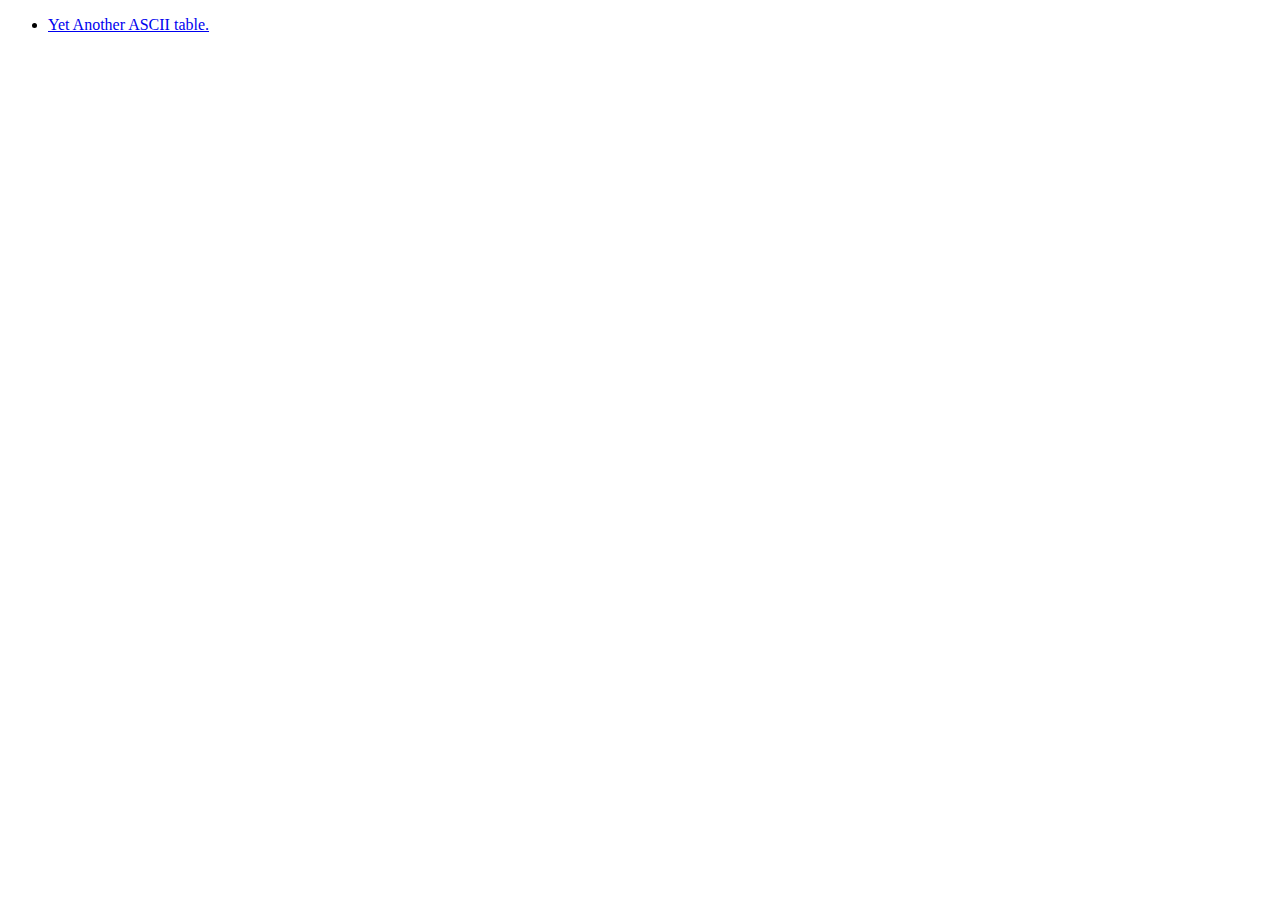
<file: index.html>
<!DOCTYPE html>
<html lang="en">
  <head>
    <meta charset="UTF-8" />
    <meta name="viewport" content="width=device-width, initial-scale=1.0" />
    <title>@larsw</title>
  </head>
  <body>
    <ul>
      <li><a href="yaat/index.html">Yet Another ASCII table.</a></li>
    </ul>
  </body>
</html>
</file>
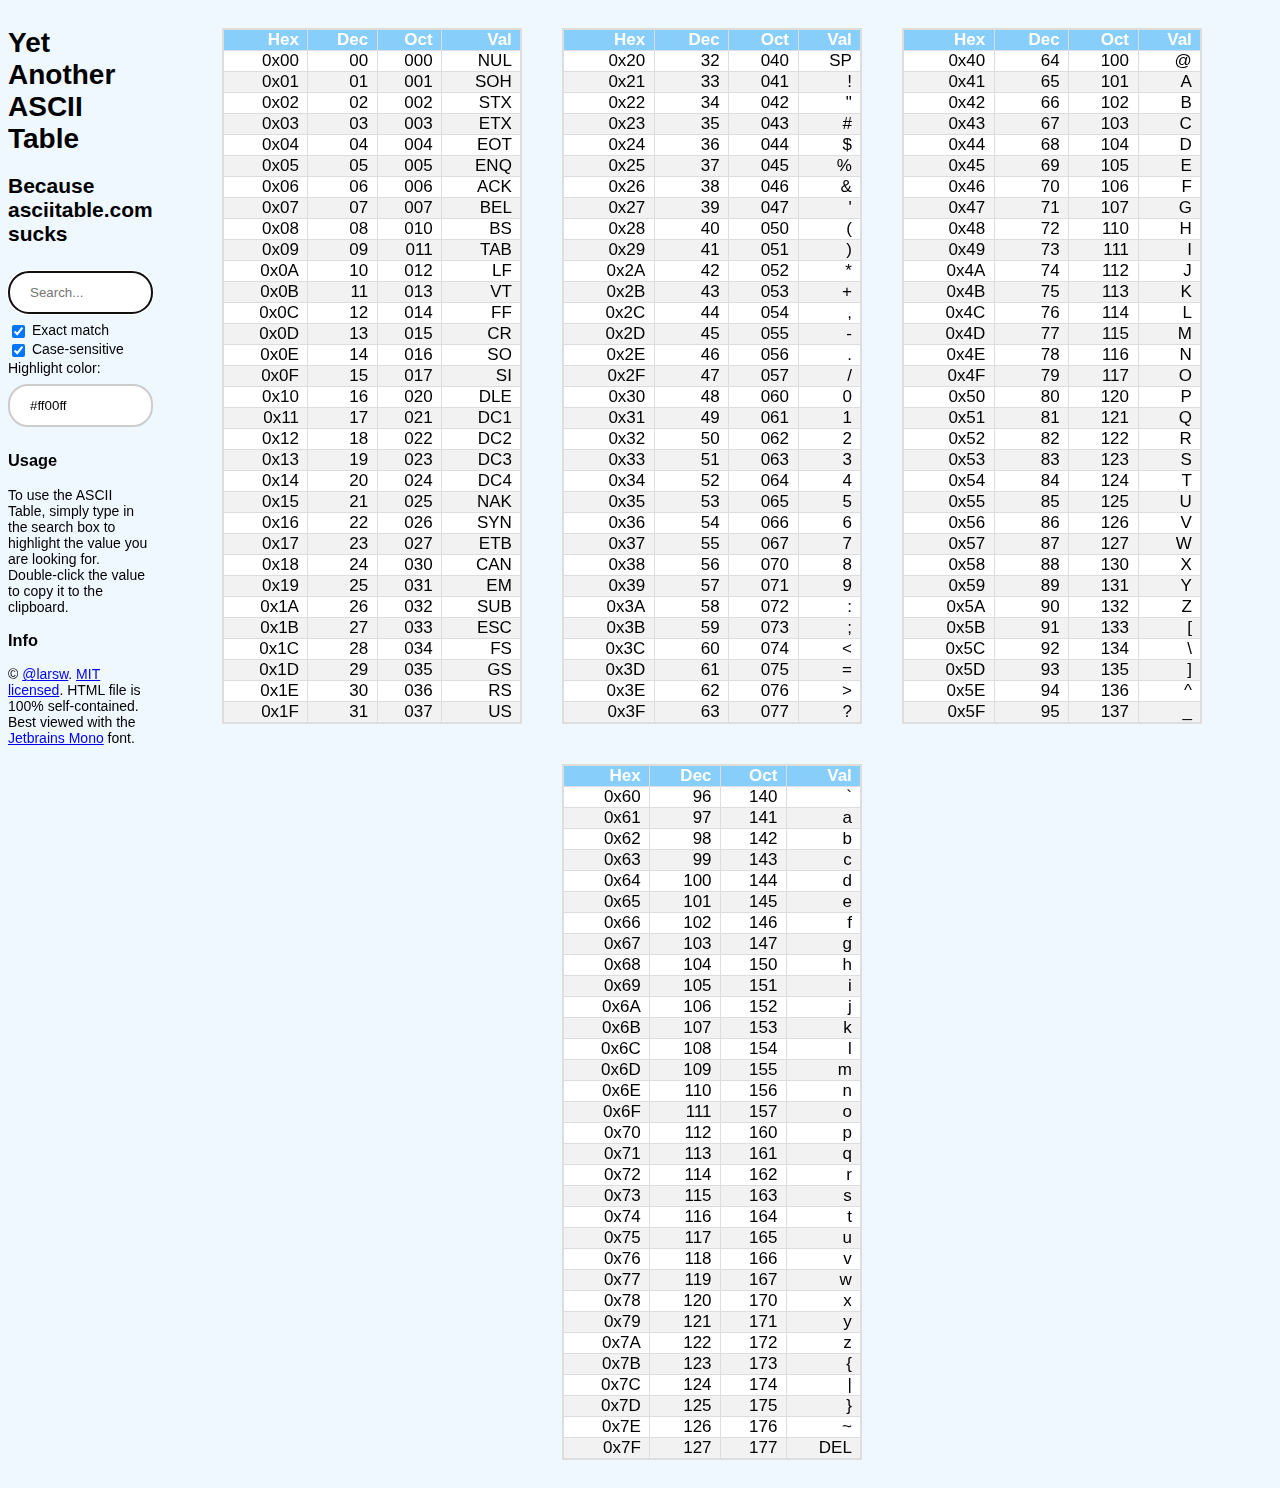
<file: yaat/index.html>
<!DOCTYPE html>
<html lang="en">
  <head>
    <meta charset="UTF-8" />
    <meta name="viewport" content="width=device-width, initial-scale=1.0" />
    <meta name="author" content="@larsw" />
    <meta name="description" content="Yet Another ASCII Table" />
    <meta name="license" content="MIT" />
    <meta name="license-details" content="https://larsw.xyz/yaat/LICENSE" />

    <title>Yet Another ASCII Table</title>

    <style>
      body {
        font-family: "Jetbrains Mono", Arial, Helvetica, sans-serif;
        font-size: 14px;
        background-color: #f0f8ff;
        color: black;
        clear: none;
        min-height: 100vh;
        overflow: auto;
      }
      .layout-container {
        display: grid;
        grid-template-columns: 0.25fr 4fr;
      }
      input[type="text"] {
        font-family: "Jetbrains Mono", Arial, Helvetica, monospace, sans-serif;
        width: 100%;
        padding: 12px 20px;
        margin: 8px 0;
        box-sizing: border-box;
        border: 2px solid #ccc;
        border-radius: 20px;
      }

      .status-box {
        background-color: #ccffcc;
        color: #333;
        padding: 10px;
        border-radius: 5px;
        display: none;
      }

      /* Animation: fade in, stay, fade out */
      @keyframes showAndHide {
        0%,
        100% {
          opacity: 0;
        }
        10%,
        90% {
          opacity: 1;
        }
      }

      /* Class to control the visibility and animation */
      .show-status {
        display: block; /* Make visible */
        animation: showAndHide 3s ease forwards; /* Complete animation in 3 seconds */
      }

      [type="checkbox"] {
        vertical-align: middle;
      }
    </style>
  </head>
  <body onload="onLoad()">
    <div class="layout-container">
      <div>
        <h1>Yet Another ASCII Table</h1>
        <h2>Because asciitable.com sucks</h2>
        <input
          type="text"
          id="search"
          placeholder="Search..."
          oninput="onSearch(this)"
        />
        <label for="exactMatch">
          <input type="checkbox" id="exactMatch" oninput="updateValues()" />
          Exact match
        </label>
        <br />
        <label for="caseSensitive">
          <input type="checkbox" id="caseSensitive" oninput="updateValues()" />
          Case-sensitive
        </label>
        <br />
        <label for="hexColor">
          Highlight color:
          <input
            type="text"
            id="hexColor"
            placeholder="#ff00ff"
            oninput="updateValues()"
          />
        </label>

        <div>
          <h3>Usage</h3>
          <p>
            To use the ASCII Table, simply type in the search box to highlight
            the value you are looking for. Double-click the value to copy it to
            the clipboard.
          </p>
          <h3>Info</h3>
          <p>
            &copy;
            <a href="https://github.com/larsw/" rel="noopener" target="_blank"
              >@larsw</a
            >.
            <a
              href="https://larsw.xyz/yaat/LICENSE"
              rel="noopener"
              target="_blank"
              >MIT licensed</a
            >. HTML file is 100% self-contained. Best viewed with the
            <a
              href="https://www.jetbrains.com/lp/mono/"
              rel="noopener"
              target="_blank"
              >Jetbrains Mono</a
            >
            font.
          </p>
        </div>
        <div id="statusBox" class="status-box">status</div>
      </div>
      <div>
        <ascii-table
          onvalueselected="onValueSelected"
          highlight-background="#ff00ff"
        />
      </div>
    </div>
    <script type="application/javascript">
      function onLoad() {
        // check if the checkbox states are saved in local storage and restore
        const exactMatch = document.getElementById("exactMatch");
        const caseSensitive = document.getElementById("caseSensitive");
        const hexColor = document.getElementById("hexColor");

        const exactMatchChecked = localStorage.getItem("exactMatch");
        if (exactMatchChecked !== null) {
          if (exactMatchChecked === "true") {
            exactMatch.checked = true;
          } else {
            exactMatch.checked = false;
          }
        } else {
          exactMatch.checked = true;
        }

        const caseSensitiveChecked = localStorage.getItem("caseSensitive");
        if (caseSensitiveChecked !== null) {
          if (caseSensitiveChecked === "true") {
            caseSensitive.checked = true;
          } else {
            caseSensitive.checked = false;
          }
        } else {
          caseSensitive.checked = true;
        }

        const hexColorValue = localStorage.getItem("hexColor");
        if (hexColorValue !== null) {
          hexColor.value = hexColorValue;
        } else {
          hexColor.value = "#ff00ff";
        }

        const asciiTable = document.querySelector("ascii-table");
        asciiTable.setAttribute("highlight-background", hexColor.value);

        const search = document.getElementById("search");
        search.focus();
      }

      function onSearch(e) {
        const asciiTable = document.querySelector("ascii-table");
        const exactMatch = document.getElementById("exactMatch").checked;
        const caseSensitive = document.getElementById("caseSensitive").checked;
        asciiTable.highlight(e.value, exactMatch, caseSensitive);
      }

      function updateValues() {
        // save the checkbox states in local storage
        const exactMatch = document.getElementById("exactMatch").checked;
        const caseSensitive = document.getElementById("caseSensitive").checked;

        localStorage.setItem("exactMatch", exactMatch);
        localStorage.setItem("caseSensitive", caseSensitive);

        const hexColor = document.getElementById("hexColor").value;
        localStorage.setItem("hexColor", hexColor);

        // update ascii-table
        const asciiTable = document.querySelector("ascii-table");
        if (asciiTable.getAttribute("highlight-background") !== hexColor) {
          asciiTable.setAttribute("highlight-background", hexColor);
        }
        const search = document.getElementById("search");
        onSearch(search);
      }

      function onValueSelected(e) {
        const statusBox = document.getElementById("statusBox");
        statusBox.textContent = `${e.detail.value} copied to the clipboard`;
        statusBox.style.display = "block";
        statusBox.classList.add("show-status");

        let value = e.detail.value;
        navigator.clipboard.writeText(value);

        // Remove the class at the end of the animation to reset the state
        statusBox.addEventListener(
          "animationend",
          () => {
            statusBox.classList.remove("show-status");
            statusBox.style.display = "none"; // Ensure it's hidden after animation
          },
          { once: true }
        );
      }

      class TableCellSelected extends CustomEvent {
        constructor(value) {
          super("valueselected", {
            detail: {
              value: value,
            },
          });
        }
      }

      class AsciiTable extends HTMLElement {
        static observedAttributes = ["highlight-background"];

        static specialCharacters = {
          0: ["NUL", "null"],
          1: ["SOH", "start of heading"],
          2: ["STX", "Start of text"],
          3: ["ETX", "End of text"],
          4: ["EOT", "End of transmission"],
          5: ["ENQ", "enquiry"],
          6: ["ACK", "acknowledge"],
          7: ["BEL", "bell"],
          8: ["BS", "backspace"],
          9: ["TAB", "horizontal tabulator"],
          10: ["LF", "line feed"],
          11: ["VT", "vertical tabulator"],
          12: ["FF", "form feed"],
          13: ["CR", "carriage return"],
          14: ["SO", "shift out"],
          15: ["SI", "shift in"],
          16: ["DLE", "data link escape"],
          17: ["DC1", "device control 1"],
          18: ["DC2", "device control 2"],
          19: ["DC3", "device control 3"],
          20: ["DC4", "device control 4"],
          21: ["NAK", "negative acknowledgement"],
          22: ["SYN", "synchronous idle"],
          23: ["ETB", "end of transmission block"],
          24: ["CAN", "cancel"],
          25: ["EM", "end of medium"],
          26: ["SUB", "substitute"],
          27: ["ESC", "escape"],
          28: ["FS", "file separator"],
          29: ["GS", "group separator"],
          30: ["RS", "record separator"],
          31: ["US", "unit separator"],
          32: ["SP", "space"],
          127: ["DEL", "delete"],
        };

        dispatchEvent(event) {
          super.dispatchEvent(event);
          const eventFire = this["on" + event.type];
          if (eventFire) {
            eventFire(event);
          } else {
            const func = new Function(
              "e",
              `with(document) {
                  with(this) {
                    let attr = ${this.getAttribute("on" + event.type)};
                    if(typeof attr === 'function') { attr(e) };
                  }
                }`
            );
            func.call(this, event);
          }
        }

        constructor() {
          super();
          this.attachShadow({ mode: "open" });

          const highlightBackground =
            this.attributes["highlight-background"] ?? "#ff00ff";

          // setup style
          const style = document.createElement("style");
          style.innerHTML = `
                :host {
                  display: flex;
                  flex-wrap: wrap;
                  justify-content: center;
                  align-items: center;
                  margin: auto;
                  padding: 0;
                  background-color: #f0f8ff;
                  color: black;            
                }
                table {
                  font-family: "Jetbrains Mono", Arial, Helvetica, sans-serif;
                  font-size: 17px;
                  color: black;
                  width: 100%;
                  border-collapse: collapse;
                  margin: 20px;
                  border: 2px solid #ddd;
                  background-color: #ffffff;
                  width: 300px;
                }
                th,
                td {
                  border: 1px solid #ddd;
                  margin: 0;
                  padding: 0.0em 0.5em 0.0em 0.0em;
              
                  text-align: right;
                }
                th {
                  background-color: #87cefa;
                  color: #fff;
                }
                tr:nth-child(even) {
                  background-color: #f2f2f2;
                }
                td:hover {
                  text-shadow: 0 0 5px #fff, 
                               0 0 10px #fff, 
                               0 0 20px #ff00ff, 
                               0 0 30px #ff00ff, 
                               0 0 40px #ff00ff, 
                               0 0 50px #ff00ff, 
                               0 0 60px #ff00ff;
                }
                .selected {
                  border: 1px solid black;
                  background-color: ${highlightBackground};
                }
              `;
          this.shadowRoot.appendChild(style);
        }

        attributeChangedCallback(name, oldValue, newValue) {
          if (name === "highlight-background") {
            // update the style element .selected class
            const style = this.shadowRoot.styleSheets[0];
            const rule = style.cssRules[style.cssRules.length - 1];
            rule.style.backgroundColor = newValue;
          }
        }

        highlight(value, exactMatch, caseSensitive) {
          if (!value || value === "") {
            const tables = this.shadowRoot.querySelectorAll("table");
            tables.forEach((table) => {
              const cells = table.querySelectorAll("td");
              cells.forEach((cell) => {
                cell.classList.remove("selected");
              });
            });
            return;
          }

          const tables = this.shadowRoot.querySelectorAll("table");
          tables.forEach((table) => {
            const rows = table.querySelectorAll("tr");
            rows.forEach((row) => {
              const cells = row.querySelectorAll("td");
              cells.forEach((cell) => {
                if (caseSensitive) {
                  if (exactMatch) {
                    if (cell.textContent === value) {
                      cell.classList.add("selected");
                    } else {
                      cell.classList.remove("selected");
                    }
                  } else {
                    if (cell.textContent.includes(value)) {
                      cell.classList.add("selected");
                    } else {
                      cell.classList.remove("selected");
                    }
                  }
                } else {
                  if (exactMatch) {
                    if (
                      cell.textContent.toLowerCase() === value.toLowerCase()
                    ) {
                      cell.classList.add("selected");
                    } else {
                      cell.classList.remove("selected");
                    }
                  } else {
                    if (
                      cell.textContent
                        .toLowerCase()
                        .includes(value.toLowerCase())
                    ) {
                      cell.classList.add("selected");
                    } else {
                      cell.classList.remove("selected");
                    }
                  }
                }
              });
            });
          });
        }

        generateRow(dec) {
          let hex = `0x${dec.toString(16).padStart(2, "0").toUpperCase()}`;
          const oct = dec.toString(8).padStart(3, "0");
          let data = "";
          let title = "";
          if (AsciiTable.specialCharacters[dec]) {
            data = AsciiTable.specialCharacters[dec][0];
            title = AsciiTable.specialCharacters[dec][1];
          } else {
            data = String.fromCharCode(dec);
          }
          dec = dec.toString().padStart(2, "0");
          const row = document.createElement("tr");
          row.innerHTML = `<td>${hex}</td>
                <td>${dec}</td>
                <td>${oct}</td>
                <td title="${title}">${data}</td>`;
          return row;
        }

        generateRows(n) {
          const rows = [];
          const base = 32 * n;
          for (let i = base; i < base + 32; i++) {
            rows.push(this.generateRow(i));
          }
          return rows;
        }

        generateTable(n) {
          const table = document.createElement("table");
          table.id = `table-${n}`;
          table.innerHTML = `
                <thead>
                  <tr>
                    <th>Hex</th>
                    <th>Dec</th>
                    <th>Oct</th>
                    <th>Val</th>
                  </tr>
                </thead>
                <tbody></tbody>`;
          table.querySelector("tbody").replaceChildren(...this.generateRows(n));

          const selected = Array.from(table.querySelectorAll("td"));
          selected.map((x) =>
            x.addEventListener("dblclick", () => {
              const event = new TableCellSelected(x.textContent);
              this.dispatchEvent(event);
            })
          );

          return table;
        }

        connectedCallback() {
          const shadowRoot = this.shadowRoot;
          for (let i = 0; i < 128 / 32; i++) {
            const table = this.generateTable(i);
            shadowRoot.appendChild(table);
          }
        }

        disconnectedCallback() {
          this.shadowRoot.innerHTML = "";
        }
      }
      customElements.define("ascii-table", AsciiTable);
    </script>
    <!-- Matomo -->
    <script>
    var _paq = window._paq = window._paq || [];
    /* tracker methods like "setCustomDimension" should be called before "trackPageView" */
    _paq.push(['trackPageView']);
    _paq.push(['enableLinkTracking']);
    (function() {
      var u="https://larswxyz.matomo.cloud/";
      _paq.push(['setTrackerUrl', u+'matomo.php']);
      _paq.push(['setSiteId', '1']);
      var d=document, g=d.createElement('script'), s=d.getElementsByTagName('script')[0];
      g.async=true; g.src='https://cdn.matomo.cloud/larswxyz.matomo.cloud/matomo.js'; s.parentNode.insertBefore(g,s);
    })();
    </script>
    <!-- End Matomo Code -->
  </body>
</html>
</file>
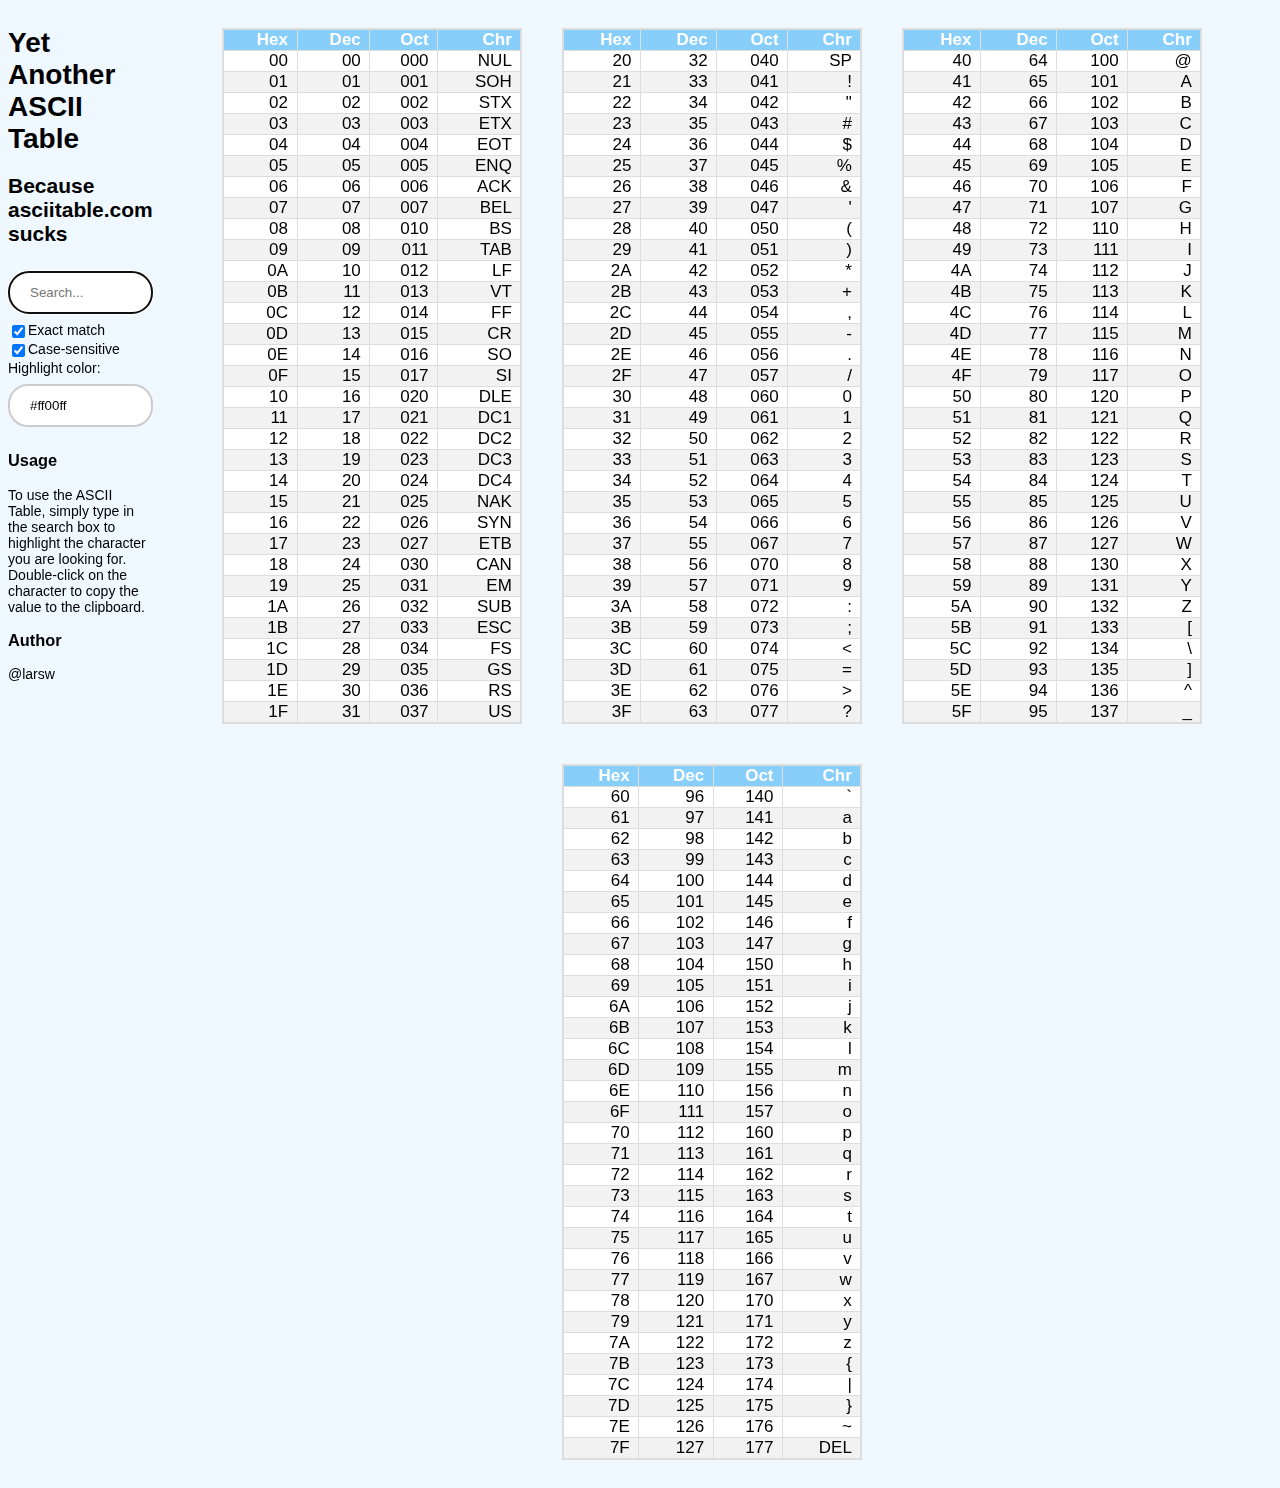
<file: ascii-table.html>
<!DOCTYPE html>
<html lang="en">
  <head>
    <meta charset="UTF-8" />
    <meta name="viewport" content="width=device-width, initial-scale=1.0" />
    <title>Yet Another ASCII Table</title>
    <style>
      body {
        font-family: "Jetbrains Mono", Arial, Helvetica, sans-serif;
        font-size: 14px;
        background-color: #f0f8ff;
        color: black;
        clear: none;
        min-height: 100vh;
        overflow: auto;
      }
      .layout-container {
        display: grid;
        grid-template-columns: 0.25fr 4fr;
      }
      input[type="text"] {
        font-family: "Jetbrains Mono", Arial, Helvetica, sans-serif;
        width: 100%;
        padding: 12px 20px;
        margin: 8px 0;
        box-sizing: border-box;
        border: 2px solid #ccc;
        border-radius: 20px;
      }

      .status-box {
        background-color: #ccffcc;
        color: #333;
        padding: 10px;
        border-radius: 5px;
        display: none;
      }

      /* Animation: fade in, stay, fade out */
      @keyframes showAndHide {
        0%,
        100% {
          opacity: 0;
        }
        10%,
        90% {
          opacity: 1;
        }
      }

      /* Class to control the visibility and animation */
      .show-status {
        display: block; /* Make visible */
        animation: showAndHide 3s ease forwards; /* Complete animation in 3 seconds */
      }

      [type="checkbox"] {
        vertical-align: middle;
      }
    </style>
  </head>
  <body onload="onLoad()">
    <div class="layout-container">
      <div>
        <h1>Yet Another ASCII Table</h1>
        <h2>Because asciitable.com sucks</h2>
        <input
          type="text"
          id="search"
          placeholder="Search..."
          oninput="onSearch(this)"
        />
        <label for="exactMatch">
          <input type="checkbox" id="exactMatch" oninput="refresh()" />Exact
          match
        </label>
        <br />
        <label for="caseSensitive">
          <input
            type="checkbox"
            id="caseSensitive"
            oninput="refresh()"
          />Case-sensitive
        </label>

        <!-- input box for hex value of background color for highlighting -->
        <label for="hexColor"
          >Highlight color:
          <input
            type="text"
            id="hexColor"
            placeholder="#ff00ff"
            oninput="refresh()"
          />
        </label>

        <div>
          <h3>Usage</h3>
          <p>
            To use the ASCII Table, simply type in the search box to highlight
            the character you are looking for. Double-click on the character to
            copy the value to the clipboard.
          </p>
          <h3>Author</h3>
          <p>@larsw</p>
        </div>
        <div id="statusBox" class="status-box">status</div>
      </div>
      <div>
        <ascii-table
          onvalueselected="onValueSelected"
          highlight-background="#ff00ff"
        />
      </div>
    </div>
    <script type="application/javascript">
      function onLoad() {
        // check if the checkbox states are saved in local storage and restore
        const exactMatch = document.getElementById("exactMatch");
        const caseSensitive = document.getElementById("caseSensitive");
        const hexColor = document.getElementById("hexColor");

        const exactMatchChecked = localStorage.getItem("exactMatch");
        if (exactMatchChecked !== null) {
          if (exactMatchChecked === "true") {
            exactMatch.checked = true;
          } else {
            exactMatch.checked = false;
          }
        } else {
          exactMatch.checked = true;
        }

        const caseSensitiveChecked = localStorage.getItem("caseSensitive");
        if (caseSensitiveChecked !== null) {
          if (caseSensitiveChecked === "true") {
            caseSensitive.checked = true;
          } else {
            caseSensitive.checked = false;
          }
        } else {
          caseSensitive.checked = true;
        }

        const hexColorValue = localStorage.getItem("hexColor");
        if (hexColorValue !== null) {
          hexColor.value = hexColorValue;
        } else {
          hexColor.value = "#ff00ff";
        }

        const asciiTable = document.querySelector("ascii-table");
        asciiTable.setAttribute("highlight-background", hexColor.value);

        const search = document.getElementById("search");
        search.focus();
      }

      function onSearch(e) {
        const asciiTable = document.querySelector("ascii-table");
        const exactMatch = document.getElementById("exactMatch").checked;
        const caseSensitive = document.getElementById("caseSensitive").checked;
        asciiTable.highlight(e.value, exactMatch, caseSensitive);
      }

      function refresh() {
        // save the checkbox states in local storage
        const exactMatch = document.getElementById("exactMatch").checked;
        const caseSensitive = document.getElementById("caseSensitive").checked;

        localStorage.setItem("exactMatch", exactMatch);
        localStorage.setItem("caseSensitive", caseSensitive);

        const hexColor = document.getElementById("hexColor").value;
        localStorage.setItem("hexColor", hexColor);
        // update ascii-table
        const asciiTable = document.querySelector("ascii-table");
        asciiTable.setAttribute("highlight-background", hexColor);

        const search = document.getElementById("search");
        onSearch(search);
      }

      function onValueSelected(e) {
        const statusBox = document.getElementById("statusBox");
        statusBox.textContent = `${e.detail.value} copied to the clipboard`;
        statusBox.style.display = "block";
        statusBox.classList.add("show-status");

        // Remove the class at the end of the animation to reset the state
        statusBox.addEventListener(
          "animationend",
          () => {
            statusBox.classList.remove("show-status");
            statusBox.style.display = "none"; // Ensure it's hidden after animation
          },
          { once: true }
        );
      }

      class TableCellSelected extends CustomEvent {
        constructor(value) {
          super("valueselected", {
            detail: {
              value: value,
            },
          });
        }
      }

      class AsciiTable extends HTMLElement {
        static observedAttributes = ["highlight-background"];

        static specialCharacters = {
          0: ["NUL", "null"],
          1: ["SOH", "start of heading"],
          2: ["STX", "Start of text"],
          3: ["ETX", "End of text"],
          4: ["EOT", "End of transmission"],
          5: ["ENQ", "enquiry"],
          6: ["ACK", "acknowledge"],
          7: ["BEL", "bell"],
          8: ["BS", "backspace"],
          9: ["TAB", "horizontal tabulator"],
          10: ["LF", "line feed"],
          11: ["VT", "vertical tabulator"],
          12: ["FF", "form feed"],
          13: ["CR", "carriage return"],
          14: ["SO", "shift out"],
          15: ["SI", "shift in"],
          16: ["DLE", "data link escape"],
          17: ["DC1", "device control 1"],
          18: ["DC2", "device control 2"],
          19: ["DC3", "device control 3"],
          20: ["DC4", "device control 4"],
          21: ["NAK", "negative acknowledgement"],
          22: ["SYN", "synchronous idle"],
          23: ["ETB", "end of transmission block"],
          24: ["CAN", "cancel"],
          25: ["EM", "end of medium"],
          26: ["SUB", "substitute"],
          27: ["ESC", "escape"],
          28: ["FS", "file separator"],
          29: ["GS", "group separator"],
          30: ["RS", "record separator"],
          31: ["US", "unit separator"],
          32: ["SP", "space"],
          127: ["DEL", "delete"],
        };

        dispatchEvent(event) {
          super.dispatchEvent(event);
          const eventFire = this["on" + event.type];
          if (eventFire) {
            eventFire(event);
          } else {
            const func = new Function(
              "e",
              `with(document) {
                  with(this) {
                    let attr = ${this.getAttribute("on" + event.type)};
                    if(typeof attr === 'function') { attr(e) };
                  }
                }`
            );
            func.call(this, event);
          }
        }

        constructor() {
          super();
          this.attachShadow({ mode: "open" });

          const highlightBackground =
            this.attributes["highlight-background"] ?? "#ff00ff";

          // setup style
          const style = document.createElement("style");
          style.innerHTML = `
                :host {
                  display: flex;
                  flex-wrap: wrap;
                  justify-content: center;
                  align-items: center;
                  margin: auto;
                  padding: 0;
                  background-color: #f0f8ff;
                  color: black;            }
                table {
                  font-family: "Jetbrains Mono", Arial, Helvetica, sans-serif;
                  font-size: 17px;
                  color: black;
                  width: 100%;
                  border-collapse: collapse;
                  margin: 20px;
                  border: 2px solid #ddd;
                  background-color: #ffffff;
                  width: 300px;
                }
                th,
                td {
                  border: 1px solid #ddd;
                  margin: 0;
                  padding: 0.0em 0.5em 0.0em 0.0em;
              
                  text-align: right;
                }
                th {
                  background-color: #87cefa;
                  color: #fff;
                }
                tr:nth-child(even) {
                  background-color: #f2f2f2;
                }
                td:hover {
                  text-shadow: 0 0 5px #fff, 0 0 10px #fff, 0 0 20px #ff00ff, 0 0 30px #ff00ff, 0 0 40px #ff00ff, 0 0 50px #ff00ff, 0 0 60px #ff00ff;
                }
                .selected {
                  border: 1px solid black;
                  background-color: ${highlightBackground};
                }
              `;
          this.shadowRoot.appendChild(style);
        }

        attributeChangedCallback(name, oldValue, newValue) {
          if (name === "highlight-background") {
            console.log("highlight-background changed");
            // update the style element .selected class
            const style = this.shadowRoot.styleSheets[0];
            const rule = style.cssRules[style.cssRules.length - 1];
            rule.style.backgroundColor = newValue;
          }
        }

        highlight(value, exactMatch, caseSensitive) {
          if (!value || value === "") {
            const tables = this.shadowRoot.querySelectorAll("table");
            tables.forEach((table) => {
              const cells = table.querySelectorAll("td");
              cells.forEach((cell) => {
                cell.classList.remove("selected");
              });
            });
            return;
          }

          const tables = this.shadowRoot.querySelectorAll("table");
          tables.forEach((table) => {
            const rows = table.querySelectorAll("tr");
            rows.forEach((row) => {
              const cells = row.querySelectorAll("td");
              cells.forEach((cell) => {
                if (caseSensitive) {
                  if (exactMatch) {
                    if (cell.textContent === value) {
                      cell.classList.add("selected");
                    } else {
                      cell.classList.remove("selected");
                    }
                  } else {
                    if (cell.textContent.includes(value)) {
                      cell.classList.add("selected");
                    } else {
                      cell.classList.remove("selected");
                    }
                  }
                } else {
                  if (exactMatch) {
                    if (
                      cell.textContent.toLowerCase() === value.toLowerCase()
                    ) {
                      cell.classList.add("selected");
                    } else {
                      cell.classList.remove("selected");
                    }
                  } else {
                    if (
                      cell.textContent
                        .toLowerCase()
                        .includes(value.toLowerCase())
                    ) {
                      cell.classList.add("selected");
                    } else {
                      cell.classList.remove("selected");
                    }
                  }
                }
              });
            });
          });
        }

        generateRow(dec) {
          const hex = dec.toString(16).padStart(2, "0").toUpperCase();
          const oct = dec.toString(8).padStart(3, "0");
          let data = "";
          let title = "";
          if (AsciiTable.specialCharacters[dec]) {
            data = AsciiTable.specialCharacters[dec][0];
            title = AsciiTable.specialCharacters[dec][1];
          } else {
            data = String.fromCharCode(dec);
          }
          dec = dec.toString().padStart(2, "0");
          const row = document.createElement("tr");
          row.innerHTML = `<td>${hex}</td>
                <td>${dec}</td>
                <td>${oct}</td>
                <td title="${title}">${data}</td>`;
          return row;
        }

        generateRows(n) {
          const rows = [];
          const base = 32 * n;
          for (let i = base; i < base + 32; i++) {
            rows.push(this.generateRow(i));
          }
          return rows;
        }

        generateTable(n) {
          const table = document.createElement("table");
          table.id = `table-${n}`;
          table.innerHTML = `
                <thead>
                  <tr>
                    <th>Hex</th>
                    <th>Dec</th>
                    <th>Oct</th>
                    <th>Chr</th>
                  </tr>
                </thead>
                <tbody></tbody>`;
          table.querySelector("tbody").replaceChildren(...this.generateRows(n));

          const selected = Array.from(table.querySelectorAll("td"));
          selected.map((x) =>
            x.addEventListener("dblclick", () => {
              const event = new TableCellSelected(x.textContent);
              this.dispatchEvent(event);
            })
          );

          return table;
        }

        connectedCallback() {
          const shadowRoot = this.shadowRoot;
          for (let i = 0; i < 128 / 32; i++) {
            const table = this.generateTable(i);
            shadowRoot.appendChild(table);
          }
        }

        disconnectedCallback() {
          this.shadowRoot.innerHTML = "";
        }
      }
      customElements.define("ascii-table", AsciiTable);
    </script>
  </body>
</html>
</file>
